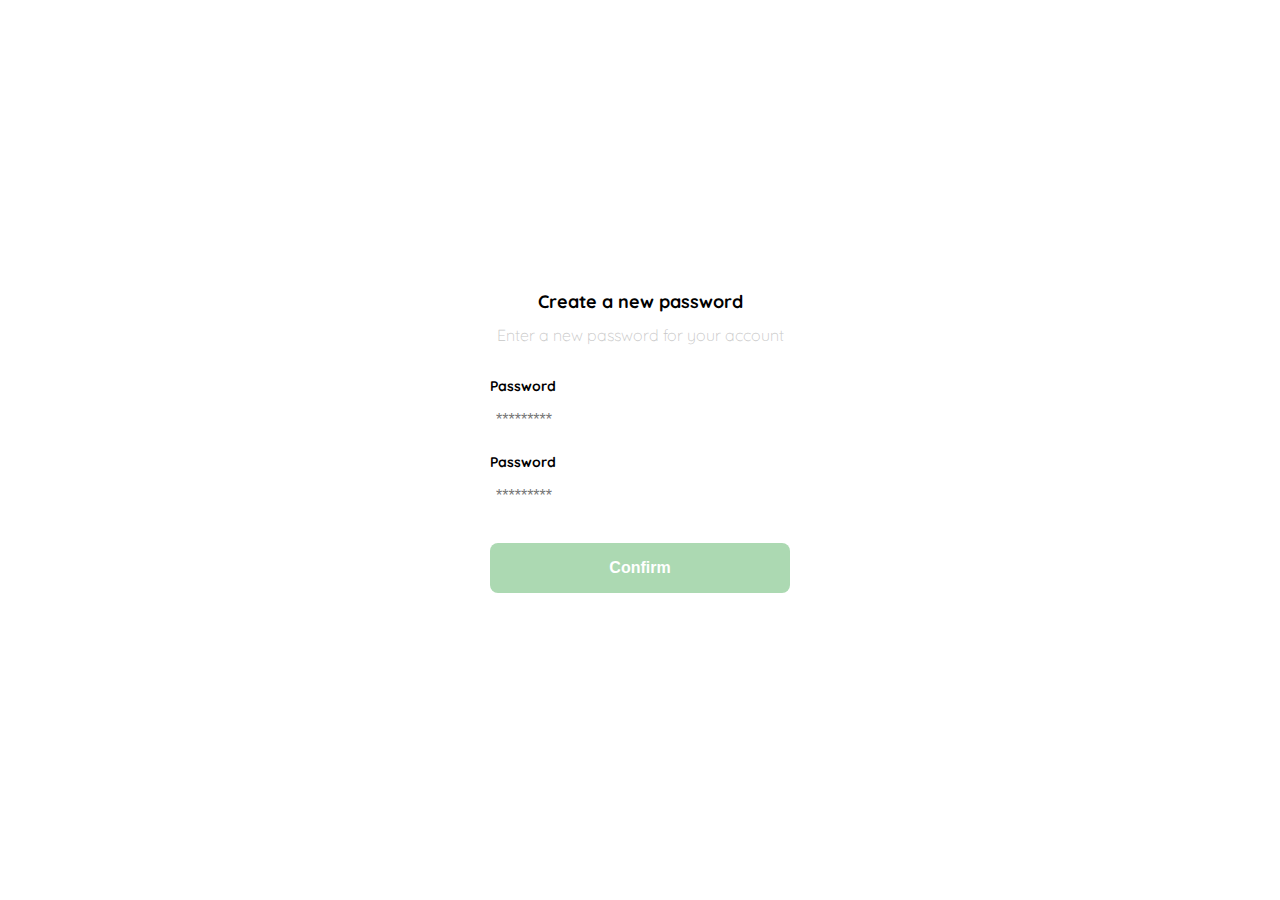
<file: clase1.html>
<!DOCTYPE html>
<html lang="en">
<head>
    <meta charset="UTF-8">
    <meta http-equiv="X-UA-Compatible" content="IE=edge">
    <meta name="viewport" content="width=device-width, initial-scale=1.0">
    <link rel="preconnect" href="https://fonts.googleapis.com">
    <link rel="preconnect" href="https://fonts.gstatic.com" crossorigin>
    <link href="https://fonts.googleapis.com/css2?family=Quicksand:wght@300;500;700&display=swap" rel="stylesheet">
    <title>Document</title>
    <style>
        :root {
            --white: #FFFFFF;
            --black: #000000;
            --very-light-pink: #C7C7C7;
            --text-input-field: #F7F7F7;
            --hospital-green: #ACD9B2;
            --sm: 14px;
            --md: 16px;
            --lg: 18px;
        }
        body {
            margin: 0;
            font-family: 'Quicksand', sans-serif;
        }
        .login {
            width: 100%;
            height: 100vh;
            display: grid;
            place-items: center;
        }
        .form-container {
            display: grid;
            grid-template-rows: auto 1fr auto;
            width: 300px;
        }
        .logo {
            width: 150px;
            margin-bottom: 48px;
            justify-self: center;
            display: none;
        }
        .title {
            font-size: var(--lg);
            margin-bottom: 12px;
            text-align: center;
        }
        .subtitle {
            color: var(--very-light-pink);
            font-size: var(--md);
            font-weight: 300;
            margin-top: 0;
            margin-bottom: 32px;
            text-align: center;
        }
        .form {
            display: flex;
            flex-direction: column;
        }
        .label {
            font-size: var(--sm);
            font-weight: bold;
            margin-bottom: 4px;
        }
        .input {
            background-color: var(--text-input-fiel);
            border: none;
            border-radius: 8px;
            height: 30px;
            font-size: var(--md);
            padding: 6px;
            margin-bottom: 12px;
        }
        .primary-button {
            background-color: var(--hospital-green);
            border-radius: 8px;
            border: none;
            color: var(--white);
            width: 100%;
            cursor: pointer;
            font-size: var(--md);
            font-weight: bold;
            height: 50px;
        }
        .login-button {
            margin-top: 14px;
            margin-bottom: 30px;
        }
        @media (max-width: 640px) {
            .logo {
                display: block;
            }
        }
    </style>
</head>
<body>
    <div class="login">
        <div class="form-container">
            <img src="./logos/logo_yard_sale.svg" alt="logo" class="logo">

            <h1 class="title">Create a new password</h1>
            <p class="subtitle">Enter a new password for your account</p>

            <form action="/" class="form">
                <label for="password" class="label">Password</label>
                <input type="password" id="password" placeholder="*********" class="input input-password">

                <label for="new-password" class="label">Password</label>
                <input type="password" id="new-password" placeholder="*********" class="input input-password">

                <input type="submit" value="Confirm" class="primary-button login-button">
            </form>
        </div>
    </div>
</body>
</html>
</file>
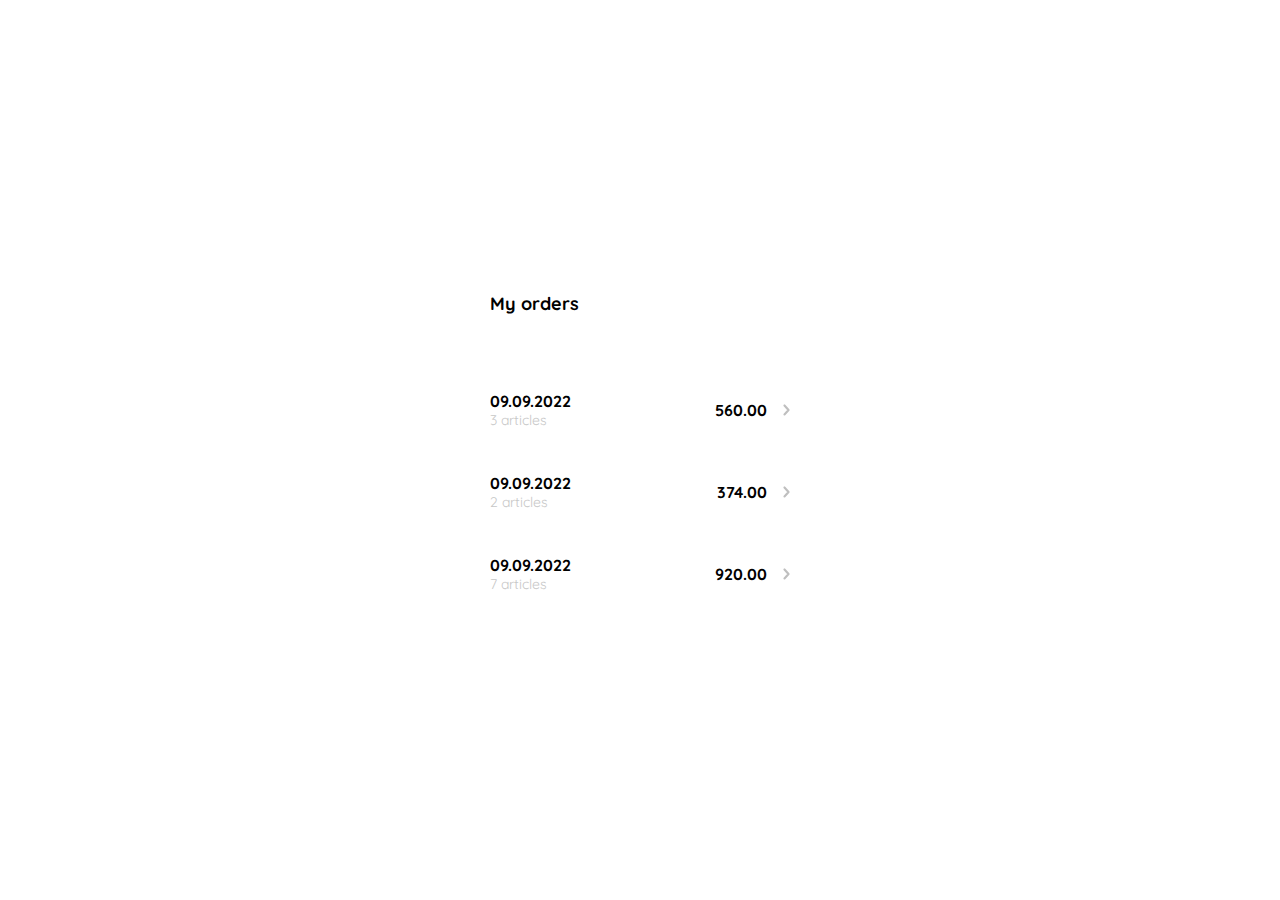
<file: clase10.html>
<!DOCTYPE html>
<html lang="en">
<head>
    <meta charset="UTF-8">
    <meta http-equiv="X-UA-Compatible" content="IE=edge">
    <meta name="viewport" content="width=device-width, initial-scale=1.0">
    <link rel="preconnect" href="https://fonts.googleapis.com">
    <link rel="preconnect" href="https://fonts.gstatic.com" crossorigin>
    <link href="https://fonts.googleapis.com/css2?family=Quicksand:wght@300;500;700&display=swap" rel="stylesheet">
    <title>Document</title>
    <style>
        :root {
            --white: #FFFFFF;
            --black: #000000;
            --very-light-pink: #C7C7C7;
            --text-input-field: #F7F7F7;
            --hospital-green: #ACD9B2;
            --sm: 14px;
            --md: 16px;
            --lg: 18px;
        }
        body {
            margin: 0;
            font-family: 'Quicksand', sans-serif;
        }
        .my-order {
            width: 100%;
            height: 100vh;
            display: grid;
            place-items: center;
        }
        .title {
            font-size: var(--lg);
            margin-bottom: 60px;
        }
        .my-order-container {
            display: grid;
            grid-template-rows: auto 1fr auto;
            width: 300px;
        }
        .my-order-content {
            display: flex;
            flex-direction: column;
        }
        .order {
            display: grid;
            grid-template-columns: auto 1fr auto;
            gap: 16px;
            align-items: center;
            margin-bottom: 12px;
        }
        .order p:nth-child(1) {
            display: flex;
            flex-direction: column;
        }
        .order p span:nth-child(1) {
            font-size: var(--md);
            font-weight: bold;
        }
        .order p span:nth-child(2) {
            font-size: var(--sm );
            color: var(--very-light-pink);
        }
        .order p:nth-child(2) {
            text-align: end;
            font-weight: bold;
        }

    </style>
</head>
<body>
        <div class="my-order"> 
            <div class="my-order-container">
                <h1 class="title">My orders</h1>

                <div class="my-order-content">
                    <div class="order">
                        <p>
                            <span>09.09.2022</span>
                            <span>3 articles</span>
                        </p>
                        <p>560.00</p>
                        <img src="./icons/flechita.svg" alt="arrow">
                    </div>

                    <div class="order">
                        <p>
                            <span>09.09.2022</span>
                            <span>2 articles</span>
                        </p>
                        <p>374.00</p>
                        <img src="./icons/flechita.svg" alt="arrow">
                    </div>

                    <div class="order">
                        <p>
                            <span>09.09.2022</span>
                            <span>7 articles</span>
                        </p>
                        <p>920.00</p>
                        <img src="./icons/flechita.svg" alt="arrow">
                    </div>
                </div>
            </div>
        </div>
</body>
</html>
</file>
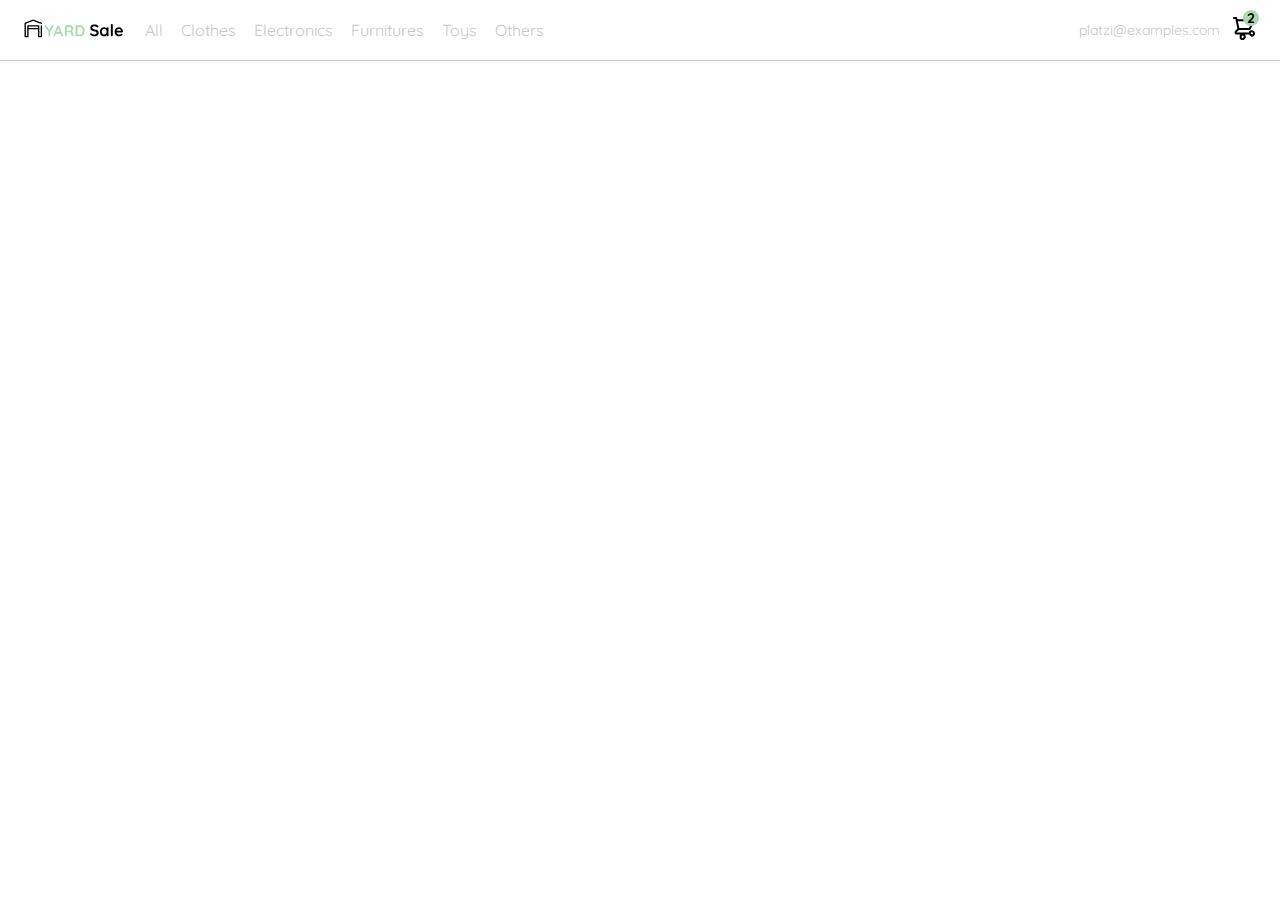
<file: clase11.html>
<!DOCTYPE html>
<html lang="en">
<head>
    <meta charset="UTF-8">
    <meta http-equiv="X-UA-Compatible" content="IE=edge">
    <meta name="viewport" content="width=device-width, initial-scale=1.0">
    <link rel="preconnect" href="https://fonts.googleapis.com">
    <link rel="preconnect" href="https://fonts.gstatic.com" crossorigin>
    <link href="https://fonts.googleapis.com/css2?family=Quicksand:wght@300;500;700&display=swap" rel="stylesheet">
    <title>Document</title>
    <style>
        :root {
            --white: #FFFFFF;
            --black: #000000;
            --very-light-pink: #C7C7C7;
            --text-input-field: #F7F7F7;
            --hospital-green: #ACD9B2;
            --sm: 14px;
            --md: 16px;
            --lg: 18px;
        }
        body {
            margin: 0;
            font-family: 'Quicksand', sans-serif;
        }
        nav {
            display: flex;
            justify-content: space-between;
            padding: 0 24px;
            border-bottom: 1px solid var(--very-light-pink);
        }
        .menu {
            display: none;
        }
        .logo {
            width: 100px;
        }
        .navbar-left ul,
        .navbar-right ul {
            list-style: none;
            padding: 0;
            margin: 0;
            display: flex;
            align-items: center;
            height: 60px;
        }
        .navbar-left {
            display: flex;
        }
        .navbar-left ul {
            margin-left: 12px;
        }
        .navbar-left ul li a,
        .navbar-right ul li a {
            text-decoration: none;
            color: var(--very-light-pink);
            border: 1px solid var(--white);
            padding: 8px;
            border-radius: 8px;
        }
        .navbar-left ul li a:hover,
        .navbar-right ul li a:hover {
            border: 1px solid var(--hospital-green);
            color: var(--hospital-green);
        }
        .navbar-email {
            color: var(--very-light-pink);
            font-size: var(--sm);
            margin-right: 12px;
        }
        .navbar-shopping-cart {
            position: relative;
        }
        .navbar-shopping-cart div {
            width: 16px;
            height: 16px;
            background-color: var(--hospital-green);
            border-radius: 50%;
            font-size: var(--sm);
            font-weight: bold;
            position: absolute;
            top: -6px;
            right: -3px;
            display: flex;
            justify-content: center;
            align-items: center;
        }
        @media (max-width: 640px) {
            .menu {
                display: block;
            }
            .navbar-left ul {
                display: none;
            } 
            .navbar-email {
                display: none;
            }
        }
    </style>
</head>
<body>
    <nav>
        <img src="./icons/icon_menu.svg" alt="" class="menu">

    <div class="navbar-left">
        <img src="./logos/logo_yard_sale.svg" alt="logo" class="logo">

        <ul>
            <li>
                <a href="/">All</a>
            </li>
            <li>
                <a href="/">Clothes</a>
            </li>
            <li>
                <a href="/">Electronics</a>
            </li>
            <li>
                <a href="/">Furnitures</a>
            </li>
            <li>
                <a href="/">Toys</a>
            </li>
            <li>
                <a href="/">Others</a>
            </li>
        </ul>
    </div>

    <div class="navbar-right">
        <ul>
            <li class="navbar-email">platzi@examples.com</li>
            <li class="navbar-shopping-cart">
                <img src="./icons/icon_shopping_cart.svg" alt="shopping-cart">
                <div>2</div>
            </li>
        </ul>
    </div>
    </nav>
</body>
</html>
</file>
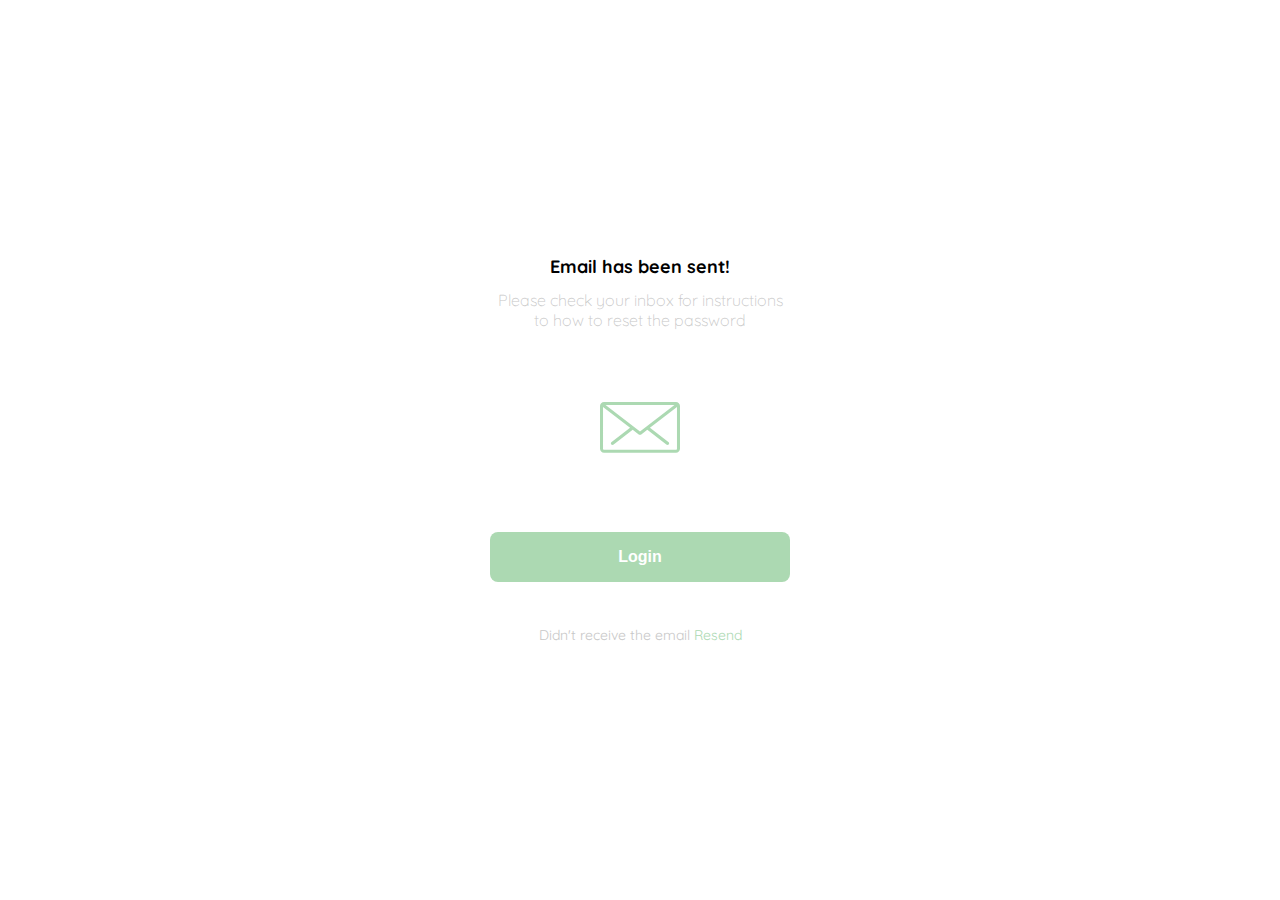
<file: clase2.html>
<!DOCTYPE html>
<html lang="en">
<head>
    <meta charset="UTF-8">
    <meta http-equiv="X-UA-Compatible" content="IE=edge">
    <meta name="viewport" content="width=device-width, initial-scale=1.0">
    <link rel="preconnect" href="https://fonts.googleapis.com">
    <link rel="preconnect" href="https://fonts.gstatic.com" crossorigin>
    <link href="https://fonts.googleapis.com/css2?family=Quicksand:wght@300;500;700&display=swap" rel="stylesheet">
    <title>Document</title>
    <style>
        :root {
            --white: #FFFFFF;
            --black: #000000;
            --very-light-pink: #C7C7C7;
            --text-input-field: #F7F7F7;
            --hospital-green: #ACD9B2;
            --sm: 14px;
            --md: 16px;
            --lg: 18px;
        }
        body {
            margin: 0;
            font-family: 'Quicksand', sans-serif;
        }
        .login {
            width: 100%;
            height: 100vh;
            display: grid;
            place-items: center;
        }
        .form-container {
            display: grid;
            grid-template-rows: auto 1fr auto;
            width: 300px;
            justify-items: center;
        }
        .logo {
            width: 150px;
            margin-bottom: 48px;
            justify-self: center;
            display: none;
        }
        .tittle {
            font-size: var(--lg);
            margin-bottom: 12px;
            text-align: center;
        }
        .subtitle {
            color: var(--very-light-pink);
            font-size: var(--md);
            font-weight: 300;
            margin-top: 0;
            margin-bottom: 32px;
            text-align: center;
        }
        .email-image {
            width: 132px;
            height: 132px;
            border-radius: 50%;
            background-color: var(--text-input-fiel);
            display: flex;
            justify-content: center;
            align-items: center;
            margin-bottom: 24px;
        }
        .email-image img {
            width: 80px;
        }
        .resend {
            font-size: var(--sm);
        }
        .resend span {
            color: var(--very-light-pink);
        }
        .resend a {
            color: var(--hospital-green);
            text-decoration: none;
        }
        .primary-button {
            background-color: var(--hospital-green);
            border-radius: 8px;
            border: none;
            color: var(--white);
            width: 100%;
            cursor: pointer;
            font-size: var(--md);
            font-weight: bold;
            height: 50px;
        }
        .login-button {
            margin-top: 14px;
            margin-bottom: 30px;
        }
        @media (max-width: 640px) {
            .logo {
                display: block;
            }
        }
    </style>
</head>
<body>
    <div class="login">
        <div class="form-container">
            <img src="./logos/logo_yard_sale.svg" alt="logo" class="logo">

            <h1 class="tittle">Email has been sent!</h1>
            <p class="subtitle">Please check your inbox for instructions to how to reset the password</p>

            <div class="email-image">
                <img src="./icons/email.svg" alt="email">
            </div>
            <button class="primary-button login-button">Login</button>
            
            <p class="resend">
                <span>Didn't receive the email</span>
                <a href="/">Resend</a>
            </p>
        </div>

    </div>
</body>
</html>
</file>
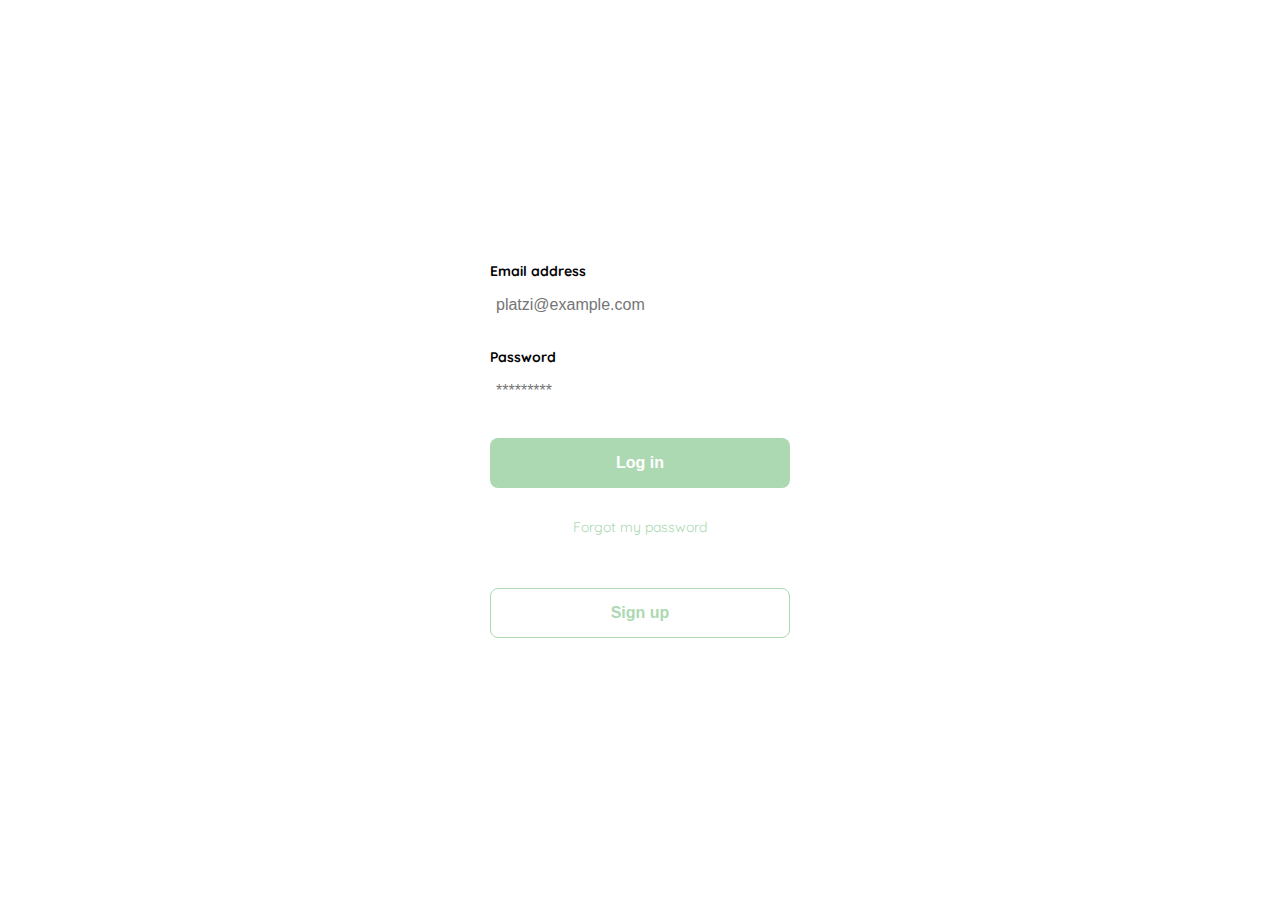
<file: clase3.html>
<!DOCTYPE html>
<html lang="en">
<head>
    <meta charset="UTF-8">
    <meta http-equiv="X-UA-Compatible" content="IE=edge">
    <meta name="viewport" content="width=device-width, initial-scale=1.0">
    <link rel="preconnect" href="https://fonts.googleapis.com">
    <link rel="preconnect" href="https://fonts.gstatic.com" crossorigin>
    <link href="https://fonts.googleapis.com/css2?family=Quicksand:wght@300;500;700&display=swap" rel="stylesheet">
    <title>Document</title>
    <style>
        :root {
            --white: #FFFFFF;
            --black: #000000;
            --very-light-pink: #C7C7C7;
            --text-input-field: #F7F7F7;
            --hospital-green: #ACD9B2;
            --sm: 14px;
            --md: 16px;
            --lg: 18px;
        }
        body {
            margin: 0;
            font-family: 'Quicksand', sans-serif;
        }
        .login {
            width: 100%;
            height: 100vh;
            display: grid;
            place-items: center;
        }
        .form-container {
            display: grid;
            grid-template-rows: auto 1fr auto;
            width: 300px;
        }
        .logo {
            width: 150px;
            margin-bottom: 48px;
            justify-self: center;
            display: none;
        }
        .form {
            display: flex;
            flex-direction: column;
        }
        .form a {
            color: var(--hospital-green);
            font-size: var(--sm);
            text-align: center;
            text-decoration: none;
            margin-bottom: 52px;
        }
        .label {
            font-size: var(--sm);
            font-weight: bold;
            margin-bottom: 4px;
        }
        .input {
            background-color: var(--text-input-fiel);
            border: none;
            border-radius: 8px;
            height: 30px;
            font-size: var(--md);
            padding: 6px;
            margin-bottom: 12px;
        }
        .input-email {
            margin-bottom: 22px;
        }
        .primary-button {
            background-color: var(--hospital-green);
            border-radius: 8px;
            border: none;
            color: var(--white);
            width: 100%;
            cursor: pointer;
            font-size: var(--md);
            font-weight: bold;
            height: 50px;
        }
        .secondary-button {
            background-color: var(--white);
            border-radius: 8px;
            border: 1px solid var(--hospital-green);
            color: var(--hospital-green);
            width: 100%;
            cursor: pointer;
            font-size: var(--md);
            font-weight: bold;
            height: 50px;
        }
        .login-button {
            margin-top: 14px;
            margin-bottom: 30px;
        }
        @media (max-width: 640px) {
            .logo {
                display: block;
            }
            .signup-button {
                margin-top: 100px;
             }
        }
    </style>
</head>
<body>
    <div class="login">
        <div class="form-container">
            <img src="./logos/logo_yard_sale.svg" alt="logo" class="logo">

            <form action="/" class="form">
                <label for="email" class="label">Email address</label>
                <input type="text" id="email" placeholder="platzi@example.com" class="input input-email">

                <label for="password" class="label">Password</label>
                <input type="password" id="password" placeholder="*********" class="input input-password">

                <input type="submit" value="Log in" class="primary-button login-button">
                <a href="/">Forgot my password</a>
            </form>
            <button class="secondary-button signup-button">Sign up</button>
        </div>
    </div>
</body>
</html>
</file>
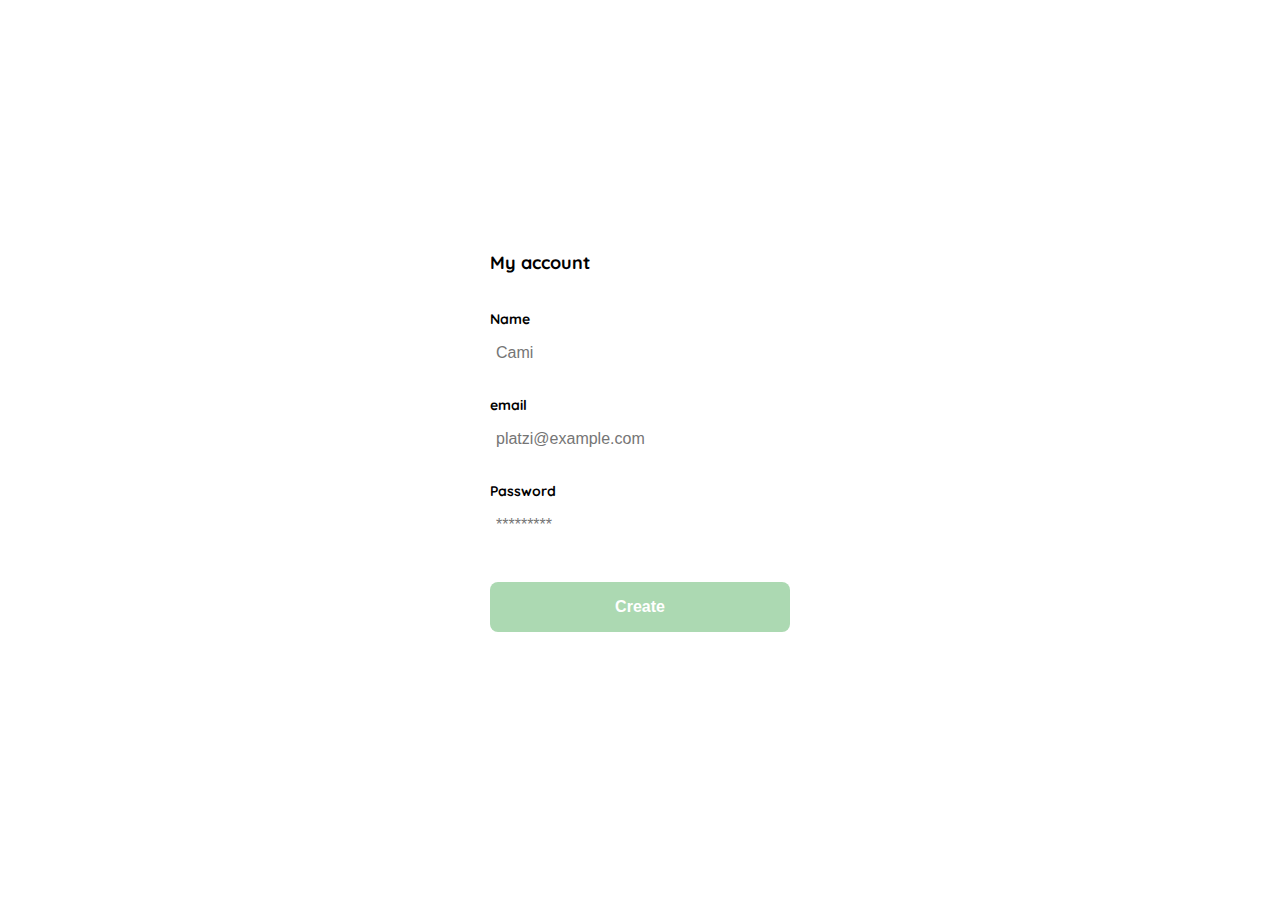
<file: clase4.html>
<!DOCTYPE html>
<html lang="en">
<head>
    <meta charset="UTF-8">
    <meta http-equiv="X-UA-Compatible" content="IE=edge">
    <meta name="viewport" content="width=device-width, initial-scale=1.0">
    <link rel="preconnect" href="https://fonts.googleapis.com">
    <link rel="preconnect" href="https://fonts.gstatic.com" crossorigin>
    <link href="https://fonts.googleapis.com/css2?family=Quicksand:wght@300;500;700&display=swap" rel="stylesheet">
    <title>Document</title>
    <style>
        :root {
            --white: #FFFFFF;
            --black: #000000;
            --very-light-pink: #C7C7C7;
            --text-input-field: #F7F7F7;
            --hospital-green: #ACD9B2;
            --sm: 14px;
            --md: 16px;
            --lg: 18px;
        }
        body {
            margin: 0;
            font-family: 'Quicksand', sans-serif;
        }
        .login {
            width: 100%;
            height: 100vh;
            display: grid;
            place-items: center;
        }
        .form-container {
            display: grid;
            grid-template-rows: auto 1fr auto;
            width: 300px;
        }
        .logo {
            width: 150px;
            margin-bottom: 48px;
            justify-self: center;
            display: none;
        }
        .title {
            font-size: var(--lg);
            margin-bottom: 36px;
            text-align: start;
        }
        .form {
            display: flex;
            flex-direction: column;
        }
        .form div {
            display: flex;
            flex-direction: column;
        }
        .label {
            font-size: var(--sm);
            font-weight: bold;
            margin-bottom: 4px;
        }
        .input {
            background-color: var(--text-input-fiel);
            border: none;
            border-radius: 8px;
            height: 30px;
            font-size: var(--md);
            padding: 6px;
            margin-bottom: 12px;
        }
        .input-name,
        .input-email,
        .input-password {
            margin-bottom: 22px;
        }
        .primary-button {
            background-color: var(--hospital-green);
            border-radius: 8px;
            border: none;
            color: var(--white);
            width: 100%;
            cursor: pointer;
            font-size: var(--md);
            font-weight: bold;
            height: 50px;
        }
        .login-button {
            margin-top: 14px;
            margin-bottom: 30px;
        }
        @media (max-width: 640px) {
            .form-container {
                height: 100%;
            }
            .form {
                height: 100%;
                justify-content: space-between;
            }
        }
    </style>
</head>
<body>
    <div class="login">
        <div class="form-container">
            <h1 class="title">My account</h1>
           
            <form action="/" class="form">
                <div>
                    <label for="name" class="label">Name</label>
                    <input type="text" id="name" placeholder="Cami" class="input input-name">
                   
                    <label for="email" class="label">email</label>
                    <input type="text" id="email" placeholder="platzi@example.com" class="input input-email">
                    
                    <label for="password" class="label">Password</label>
                    <input type="password" id="password" placeholder="*********" class="input input-password">
                </div>
                
                <input type="submit" value="Create" class="primary-button login-button">
            </form>
        </div>
    </div>
</body>
</html>
</file>
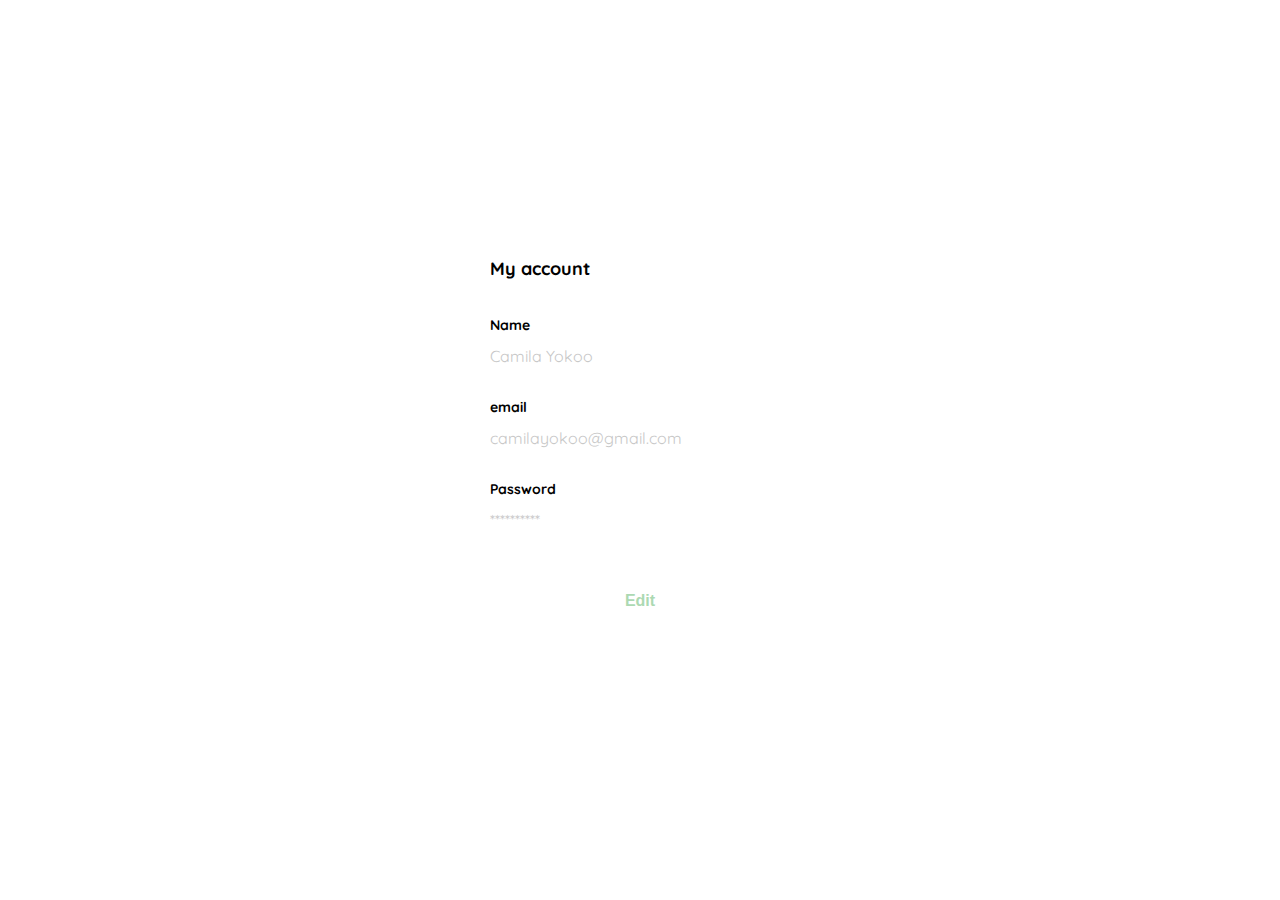
<file: clase5.html>
<!DOCTYPE html>
<html lang="en">
<head>
    <meta charset="UTF-8">
    <meta http-equiv="X-UA-Compatible" content="IE=edge">
    <meta name="viewport" content="width=device-width, initial-scale=1.0">
    <link rel="preconnect" href="https://fonts.googleapis.com">
    <link rel="preconnect" href="https://fonts.gstatic.com" crossorigin>
    <link href="https://fonts.googleapis.com/css2?family=Quicksand:wght@300;500;700&display=swap" rel="stylesheet">
    <title>Document</title>
    <style>
        :root {
            --white: #FFFFFF;
            --black: #000000;
            --very-light-pink: #C7C7C7;
            --text-input-field: #F7F7F7;
            --hospital-green: #ACD9B2;
            --sm: 14px;
            --md: 16px;
            --lg: 18px;
        }
        body {
            margin: 0;
            font-family: 'Quicksand', sans-serif;
        }
        .login {
            width: 100%;
            height: 100vh;
            display: grid;
            place-items: center;
        }
        .form-container {
            display: grid;
            grid-template-rows: auto 1fr auto;
            width: 300px;
        }
        .logo {
            width: 150px;
            margin-bottom: 48px;
            justify-self: center;
            display: none;
        }
        .title {
            font-size: var(--lg);
            margin-bottom: 36px;
            text-align: start;
        }
        .form {
            display: flex;
            flex-direction: column;
        }
        .form div {
            display: flex;
            flex-direction: column;
        }
        .label {
            font-size: var(--sm);
            font-weight: bold;
            margin-bottom: 4px;
        }
        .value {
            color: var(--very-light-pink);
            font-size: var(--md);
            margin: 8px 0 32px 0;
        }
        .secondary-button {
            background-color: var(--white);
            border-radius: 8px;
            border: ipx solid var(--hospital-green);
            color: var(--hospital-green);
            width: 100%;
            cursor: pointer;
            font-size: var(--md);
            font-weight: bold;
            height: 50px;
        }
        .login-button {
            margin-top: 14px;
            margin-bottom: 30px;
        }
        @media (max-width: 640px) {
            .form-container {
                height: 100%;
            }
            .form {
                height: 100%;
                justify-content: space-between;
            }
        }
    </style>
</head>
<body>
    <div class="login">
        <div class="form-container">
            <h1 class="title">My account</h1>
           
            <form action="/" class="form">
                <div>
                    <label for="name" class="label">Name</label>
                    <p class="value">Camila Yokoo</p>
                   
                    <label for="email" class="label">email</label>
                    <p class="value">camilayokoo@gmail.com</p>
                    
                    <label for="password" class="label">Password</label>
                    <p class="value">**********</p>
                </div>
                
                <input type="submit" value="Edit" class="secondary-button login-button">
            </form>
        </div>
    </div>
</body>
</html>
</file>
